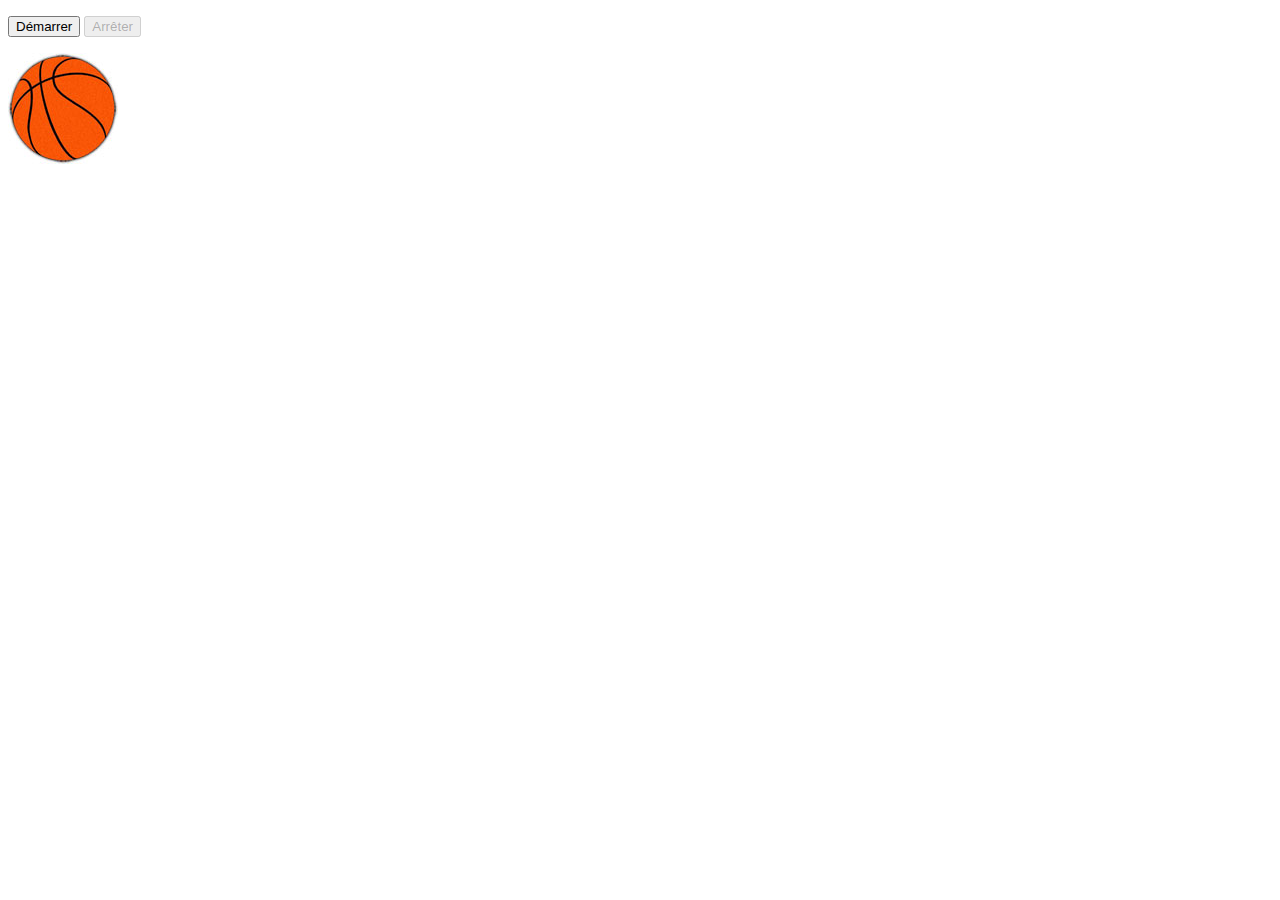
<file: index.html>
<!doctype html>
<html>

<head>
    <meta charset="utf-8">
    <title>Javascript</title>
    <link href="style.css" type="text/css" rel="stylesheet" media="all">
    <link rel="stylesheet" href="https://maxcdn.bootstrapcdn.com/font-awesome/4.6.1/css/font-awesome.min.css">
    <link href='https://fonts.googleapis.com/css?family=Oswald' rel='stylesheet' type='text/css'>
</head>

<body>
  <p>
      <button id="demarrer">Démarrer</button>
      <button id="arreter" disabled>Arrêter</button>
  </p>

  <div id="cadre">
      <img id="ballon" src="images/basketball.jpg">
  </div>
     <script src="JS/cours.js"></script>
    <script>
     </script>
 </body>

 </html>
</file>
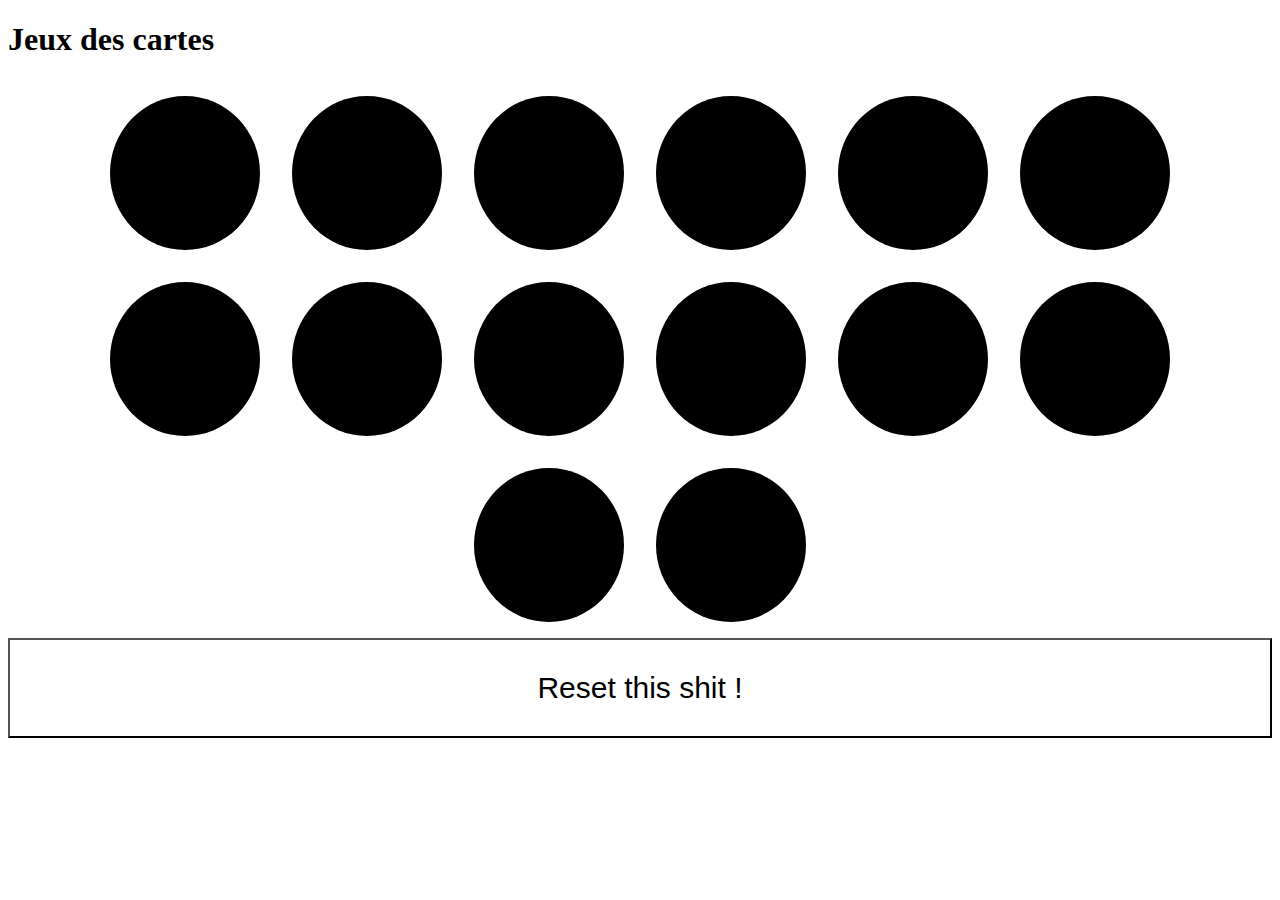
<file: JS/WIP/GameV0/index.html>
<!doctype html>
<html>

<head>
    <meta charset="utf-8">
    <title>Javascript</title>
    <link href="style.css" type="text/css" rel="stylesheet" media="all">
    <link rel="stylesheet" href="https://maxcdn.bootstrapcdn.com/font-awesome/4.6.1/css/font-awesome.min.css">

</head>

<body>
    <head>
        <meta charset="utf-8">
        <title>Quelques journaux en ligne</title>
    </head>
    <h1>Jeux des cartes</h1>
    <section id="container">
      <div><img src="" alt=""></div>
      <div><img src="" alt=""></div>
      <div><img src="" alt=""></div>
      <div><img src="" alt=""></div>
      <div><img src="" alt=""></div>
      <div><img src="" alt=""></div>
      <div><img src="" alt=""></div>
      <div><img src="" alt=""></div>
      <div><img src="" alt=""></div>
      <div><img src="" alt=""></div>
      <div><img src="" alt=""></div>
      <div><img src="" alt=""></div>
      <div><img src="" alt=""></div>
      <div><img src="" alt=""></div>
      <button id="reset">Reset this shit !</button>
    </section>
    <script src="JS/cours.js"></script>
    <script>
    </script>
</body>

</html>
</file>
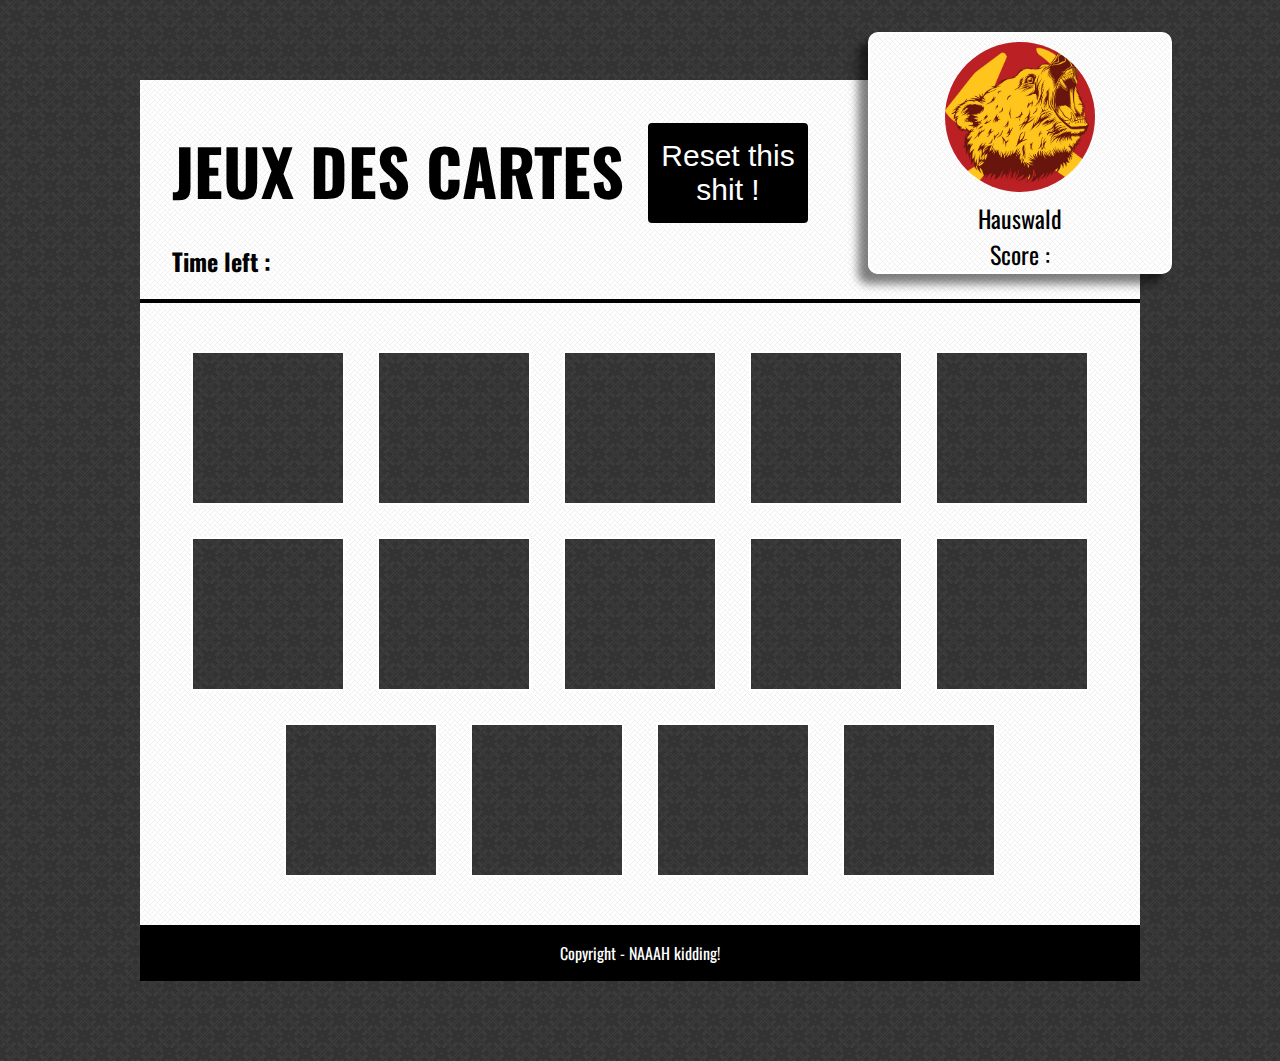
<file: JS/WIP/GameV1/index.html>
<!doctype html>
<html>

<head>
    <meta charset="utf-8">
    <title>Javascript</title>
    <link href="style.css" type="text/css" rel="stylesheet" media="all">
    <link rel="stylesheet" href="https://maxcdn.bootstrapcdn.com/font-awesome/4.6.1/css/font-awesome.min.css">

</head>

<body>

    <head>
        <meta charset="utf-8">
        <title>Quelques journaux en ligne</title>
        <link href='https://fonts.googleapis.com/css?family=Oswald' rel='stylesheet' type='text/css'>
    </head>
    <section id="container">
        <article>
            <h1>Jeux des cartes<button id="reset">Reset this shit !</button></h1>
            <h2>Time left :</h2>
            <aside>
              <img src="images/sovietBear.jpg">
                <p id="pseudo">Hauswald</p>
                <p id="time">Score :</p>
            </aside>
        </article>
        <aside id="won"><p>YOU FREAKING WON !</p></aside>
        <div><img src="" alt=""></div>
        <div><img src="" alt=""></div>
        <div><img src="" alt=""></div>
        <div><img src="" alt=""></div>
        <div><img src="" alt=""></div>
        <div><img src="" alt=""></div>
        <div><img src="" alt=""></div>
        <div><img src="" alt=""></div>
        <div><img src="" alt=""></div>
        <div><img src="" alt=""></div>
        <div><img src="" alt=""></div>
        <div><img src="" alt=""></div>
        <div><img src="" alt=""></div>
        <div><img src="" alt=""></div>
        <footer><p>Copyright - NAAAH kidding!</p></footer>
    </section>
    <script src="JS/cours.js"></script>
    <script>
    </script>
</body>

</html>
</file>
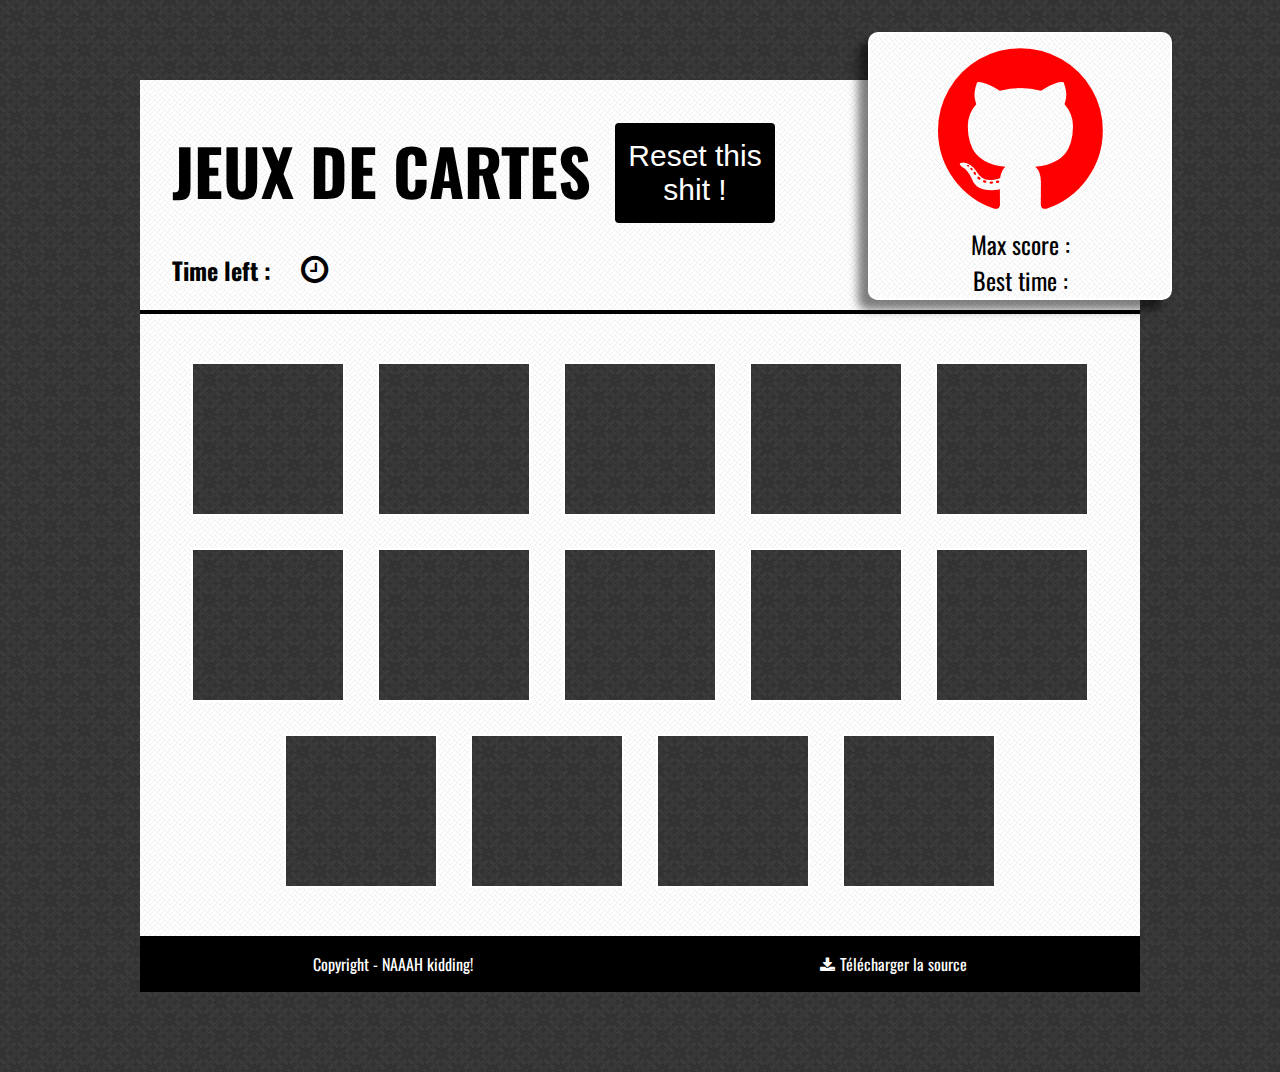
<file: JS/WIP/GameV3/index.html>
<!doctype html>
<html>

<head>
    <meta charset="utf-8">
    <title>Jeu de cartes | Javascript</title>
    <link href="style.css" type="text/css" rel="stylesheet" media="all">
    <link rel="stylesheet" href="https://maxcdn.bootstrapcdn.com/font-awesome/4.6.1/css/font-awesome.min.css">
    <link href='https://fonts.googleapis.com/css?family=Oswald' rel='stylesheet' type='text/css'>
</head>

<body>
    <section id="container">
        <article>
            <h1>Jeux de cartes<button id="reset">Reset this shit !</button></h1>
            <h2>Time left :<p id="chronoTime"><p><p id="chrono"><i class="fa fa-clock-o" aria-hidden="true"></i></p></h2>
            <aside>
                <p id="github"><a href="https://github.com/HauswaldS/JSexercices/blob/master/JS/WIP/GameV3/JS/cours.js"><i class="fa fa-github" aria-hidden="true"></a></i>
                    <p>
                        <p>Max score : <span id="maxScore"></span></p>
                        <p>Best time : <span id="bestTime"></span></p>
            </aside>
        </article>
        <aside id="won">
            <p>YOU FREAKING WON ! IN <span id="scoreWon"></span> CLICKS !</p>
        </aside>
        <aside id="lost">
            <p>YOU FREAKING LOST ! IN <span id="scoreLost"></span> CLICKS !</br>YOUR MOM MUST BE SO FUCKING ASHAMED ! LOOSER !</p>
        </aside>
        <div><img src="" alt=""></div>
        <div><img src="" alt=""></div>
        <div><img src="" alt=""></div>
        <div><img src="" alt=""></div>
        <div><img src="" alt=""></div>
        <div><img src="" alt=""></div>
        <div><img src="" alt=""></div>
        <div><img src="" alt=""></div>
        <div><img src="" alt=""></div>
        <div><img src="" alt=""></div>
        <div><img src="" alt=""></div>
        <div><img src="" alt=""></div>
        <div><img src="" alt=""></div>
        <div><img src="" alt=""></div>
        <footer>
            <p>Copyright - NAAAH kidding!</p>
            <p><a href="JeuDeCartes.zip"><i class="fa fa-download" aria-hidden="true"></i>Télécharger la source</a></p>
        </footer>
    </section>
    <script src="JS/cours.js"></script>
    <script>
    </script>
</body>

</html>
</file>
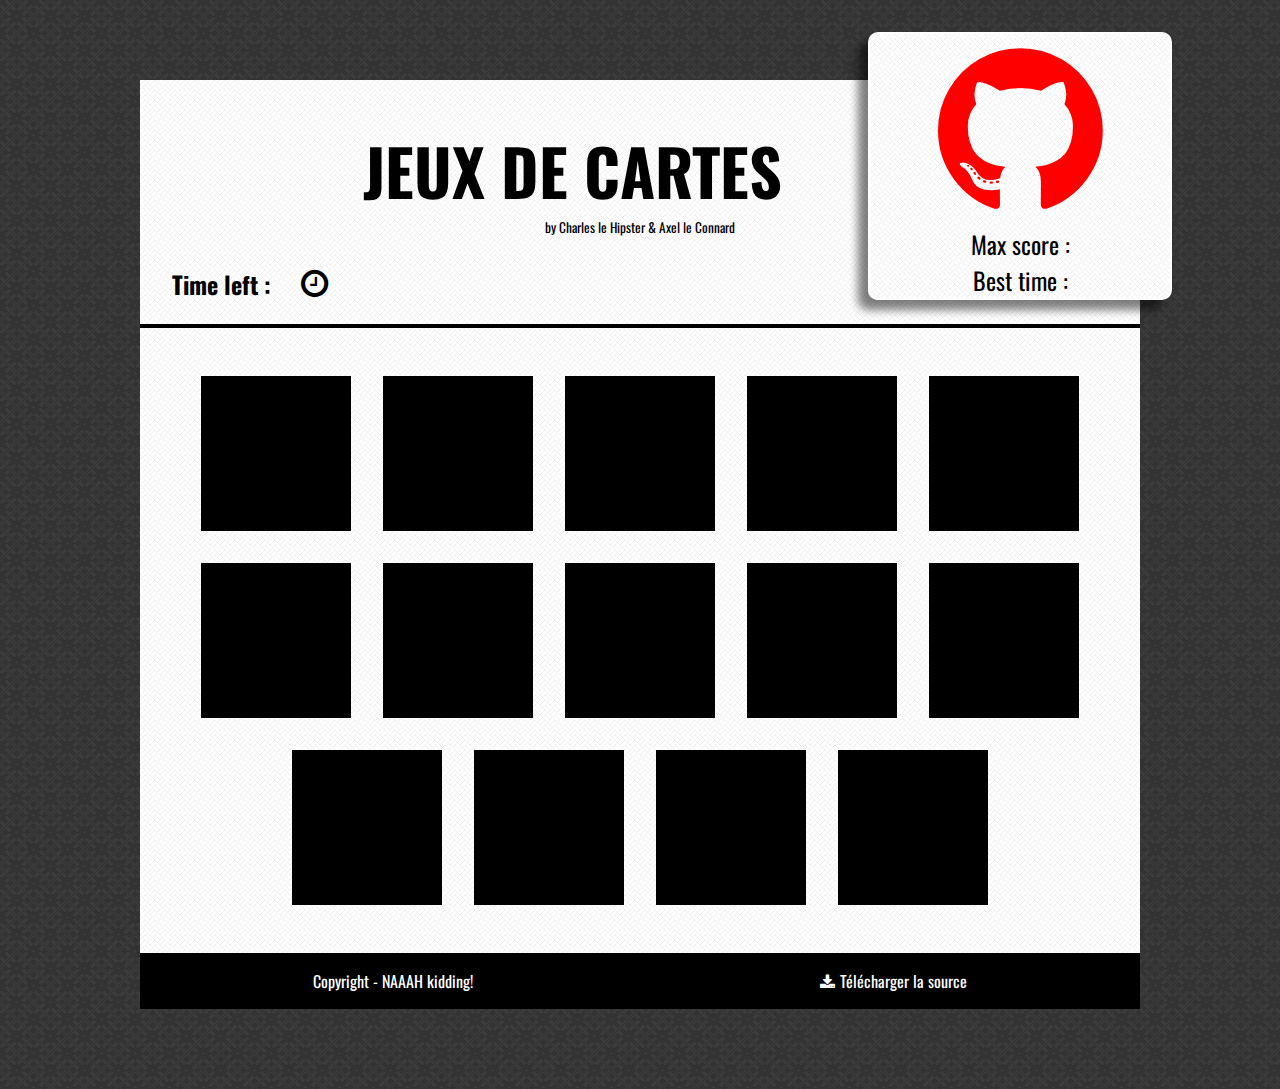
<file: JS/WIP/GameV4/index.html>
<!doctype html>
<html>

<head>
    <meta charset="utf-8">
    <title>Jeu de cartes | Javascript</title>
    <link href="style.css" type="text/css" rel="stylesheet" media="all">
    <link rel="stylesheet" href="https://maxcdn.bootstrapcdn.com/font-awesome/4.6.1/css/font-awesome.min.css">
    <link href='https://fonts.googleapis.com/css?family=Oswald' rel='stylesheet' type='text/css'>
</head>

<body>
    <section id="container">
        <article>
            <h1>Jeux de cartes</h1>
            <small>by Charles le Hipster & Axel le Connard</small>
            <h2>Time left :<p id="chronoTimeDisplay"><p><p id="chrono"><i class="fa fa-clock-o" aria-hidden="true"></i></p></h2>
            <aside>
                <p id="github"><a href="https://github.com/HauswaldS/JSexercices/blob/master/JS/WIP/GameV3/JS/cours.js"><i class="fa fa-github" aria-hidden="true"></a></i>
                    <p>
                        <p>Max score : <span id="maxScore"></span></p>
                        <p>Best time : <span id="bestTime"></span></p>
            </aside>
        </article>
        <aside>
            <p></p>
        </aside>
        <div><img src="" alt=""></div>
        <div><img src="" alt=""></div>
        <div><img src="" alt=""></div>
        <div><img src="" alt=""></div>
        <div><img src="" alt=""></div>
        <div><img src="" alt=""></div>
        <div><img src="" alt=""></div>
        <div><img src="" alt=""></div>
        <div><img src="" alt=""></div>
        <div><img src="" alt=""></div>
        <div><img src="" alt=""></div>
        <div><img src="" alt=""></div>
        <div><img src="" alt=""></div>
        <div><img src="" alt=""></div>
        <footer>
            <p>Copyright - NAAAH kidding!</p>
            <p><a href="JeuDeCartes.zip"><i class="fa fa-download" aria-hidden="true"></i>Télécharger la source</a></p>
        </footer>
    </section>
    <script src="JS/cours.js"></script>
    <script>
    </script>
</body>

</html>
</file>
<file: style.css>
#ballon {
    position: relative;
    left: 0px;
}
</file>
<file: JS/WIP/GameV0/style.css>
html{
  font-size:16px;
}

#container {
  display:flex;
  justify-content: center;
  width:100%;

  flex-wrap:wrap;
}

#container div {
  min-width:150px;
  min-height:150px;
  margin: 1rem 1rem;

  border-radius:100%;
  background-color:black;

}

#container div img {
opacity: 0;
  border-radius:100%;
}

.active {
  opacity: 1!important;
  background-color: red;
  }

button {
  display:block;

  width: 100%;
  min-height:100px;

  background-color:white;

  font-size:30px;

  boder: 2px solid black;
}

button:hover {
  color:white;
  background-color:black;
}
</file>
<file: JS/WIP/GameV1/style.css>
html {
    font-size: 16px;
}
body {
    background: url(images/dark_embroidery.png);

    font-family: "Oswald";
}
#container {
    display: flex;

    width: 80%;
    max-width: 1000px;
    margin: 5rem auto;

    border-radius: 4px;
    background: url(images/cream_pixels.png);
    background-color: white;

    justify-content: center;
    flex-wrap: wrap;
}
#container article {
    position: relative;

    display: flex;
    flex-direction: column;

    width: 100%;
    margin-bottom: 2rem;

    border-bottom: 4px black solid;
    background: url(images/cream_pixels.png);

    justify-content: space-between;
}
button {
    display: block;

    width: 20%;
    min-height: 100px;
    margin: 0 auto;
    margin-left: 1.5rem;

    color: white;
    border: 0px;
    border-radius: 4px;
    background-color: black;

    font-size: 30px;
}
button:hover {
    border-right: 1px solid black;
    border-bottom: 1px solid black;
    border-left: 1px solid black;
    background: url(images/dark_embroidery.png);
    background-color: black;
}
#container article h1 {
    display: flex;

    width: 80%;
    margin-bottom: 0;
    padding-left: 2rem;

    text-transform: uppercase;

    font-size: 4rem;

    justify-content: space-around;
    ;
}
#container article h2 {
    padding-left: 2rem;
}
#container article aside {
    position: absolute;
    top: -3rem;
    right: -2rem;

    display: flex;
    flex-direction: column;

    width: 30%;

    text-align: center;

    border: 2px solid white;
    border-radius: 10px;
    background: url(images/cream_pixels.png);
    box-shadow: -10px 10px 10px 0px rgba(0, 0, 0, .5);

    font-size: 1.5rem;
}
#container article aside p {
    margin: 0;
}
#container article aside img {
    display: block;

    max-width: 150px;
    max-height: 150px;
    margin: .5rem auto;

    border-radius: 100%;
}
#container article aside p {
    display: block;
}
#container div {
    min-width: 150px;
    max-height: 150px;
    margin: 1rem 1rem;

    border: white 2px solid;
    background: url(images/dark_embroidery.png);
}
#container div img {
    opacity: 0;
}
.active {
    opacity: 1!important;
}

#won{
  width:100%;
  display:none;
}

#won p {
  width:50%;
  margin: 1rem auto;
  text-align: center;
  padding:2rem;
  background-color:#51D605;
  box-shadow: -10px 10px 10px 0px rgba(0, 0, 0, .5);
  color:white;
}

.youwon {
  display:block!important;
}

footer {
  width:100%;
  background-color:black;
  color:white;
  text-align: center;
  margin-top:2rem;
}
</file>
<file: JS/WIP/GameV3/style.css>
@media all and (max-device-width:768px) {
    footer {
        background-color: red!important;
    }
}
html {
    font-size: 16px;
}
body {
    background: url(images/dark_embroidery.png);
    font-family: "Oswald";
}
#container {
    display: flex;
    width: 80%;
    max-width: 1000px;
    margin: 5rem auto;
    border-radius: 4px;
    background: url(images/cream_pixels.png);
    background-color: white;
    justify-content: center;
    flex-wrap: wrap;
}
#container article {
    position: relative;
    display: flex;
    flex-direction: column;
    width: 100%;
    margin-bottom: 2rem;
    border-bottom: 4px black solid;
    background: url(images/cream_pixels.png);
    justify-content: space-between;
}

#container article h1 {
    display: flex;
    width: 80%;
    margin-bottom: 0;
    padding-left: 2rem;
    text-transform: uppercase;
    font-size: 4rem;
    positon: relative;
    justify-content: space-around;
    ;
}
#container article h2 {
    padding-left: 2rem;
}
#container article h2 p {
    display: inline;
    padding-left: 10px;
    font-size: 2rem;
}
#container article aside {
    position: absolute;
    top: -3rem;
    right: -2rem;
    display: flex;
    flex-direction: column;
    width: 30%;
    text-align: center;
    border: 2px solid white;
    border-radius: 10px;
    background: url(images/cream_pixels.png);
    box-shadow: -10px 10px 10px 0px rgba(0, 0, 0, .5);
    font-size: 1.5rem;
}
#container article aside p {
    margin: 0;
}
#container article aside img {
    display: block;
    max-width: 150px;
    max-height: 150px;
    margin: .5rem auto;
    border-radius: 100%;
}
#container article aside p {
    display: block;
}
#container div {
    min-width: 150px;
    max-height: 150px;
    margin: 1rem 1rem;
    border: white 2px solid;
    background: url(images/dark_embroidery.png);
}
#container div img {
    opacity: 0;
}
.active {
  cursor:none;
    opacity: 1!important;
}
#won, #lost {
    display: none;
    width: 100%;
}
#won p, #lost p {
    width: 50%;
    margin: 1rem auto;
    padding: 2rem;
    text-align: center;
    color: white;
    background-color: #51D605;
    box-shadow: -10px 10px 10px 0px rgba(0, 0, 0, .5);
}
#lost p {
    background-color: red;
}
.youwon, .youlost {
    display: block!important;
}
#chrono {
    color: black;
}
#chrono:hover {
    color: blue;
}
.chronoOn {
    color: red!important;
}
#github {
    font-size: 12rem;
    line-height: 0px;
}
#github a {
    transition: all ease .5s;
    color: red;
}
#github a:hover {
    color: black;
    cursor:pointer;
}

button {
    position: relative;
    display: block;
    width: 20%;
    min-height: 100px;
    margin: 0 auto;
    margin-left: 1.5rem;
    transition: all ease .5s;
    color: white;
    border: 0px;
    border-radius: 4px;
    background-color: black;
    font-size: 30px;
}
button:hover {
    cursor: pointer;
    background-color: red;
    ;
}

footer {
    display: flex;
    width: 100%;
    margin-top: 2rem;
    text-align: center;
    color: white;
    background-color: black;
    justify-content: space-around;
}

footer > p > a {
  color:white!important;
  text-decoration: none;
  transition: all ease .5s;
}

footer > p > a:hover {
  color:blue!important;
}

footer >p > a > i {
  padding-right:.3rem;
}
</file>
<file: JS/WIP/GameV4/style.css>
@media all and (max-device-width:768px) {
    footer {
        background-color: red!important;
    }
    .youlost{
      min-height:200px;
    }

    .youwon{
      min-height:200px;
    }
}
html {
    font-size: 16px;
}
body {
    background: url(images/dark_embroidery.png);
    font-family: "Oswald";
}
#container {
    display: flex;
    width: 80%;
    max-width: 1000px;
    margin: 5rem auto;
    border-radius: 4px;
    background: url(images/cream_pixels.png);
    background-color: black;
    justify-content: center;
    flex-wrap: wrap;
}

#container > aside {
  width:90%;
  display:none;
  color:white!important;
  text-align: center;
  font-size:30px;
}


#container article {
    position: relative;
    display: flex;
    flex-direction: column;
    width: 100%;
    margin-bottom: 2rem;
    border-bottom: 4px black solid;
    background: url(images/cream_pixels.png);
    justify-content: space-between;
}

#container article h1 {
    display: flex;
    width: 80%;
    margin-bottom: 0;
    padding-left: 2rem;
    text-transform: uppercase;
    font-size: 4rem;
    positon: relative;
    justify-content: space-around;
}

#container article small{
  margin:0 auto;
}

#container article h2 {
    padding-left: 2rem;
}
#container article h2 p {
    display: inline;
    padding-left: 10px;
    font-size: 2rem;
}
#container article aside {
    position: absolute;
    top: -3rem;
    right: -2rem;
    display: flex;
    flex-direction: column;
    width: 30%;
    text-align: center;
    border: 2px solid white;
    border-radius: 10px;
    background: url(images/cream_pixels.png);
    box-shadow: -10px 10px 10px 0px rgba(0, 0, 0, .5);
    font-size: 1.5rem;
}
#container article aside p {
    margin: 0;
}
#container article aside img {
    display: block;
    max-width: 150px;
    max-height: 150px;
    margin: .5rem auto;
    border-radius: 100%;
}
#container div  {
  width:150px;
  margin: 1rem;
  background-color:black;
}
#container div img {
    opacity: 0;
}
#github {
    font-size: 12rem;
    line-height: 0px;
}
#github a {
    transition: all ease .5s;
    color: red;
}
#github a:hover {
    color: black;
    cursor:pointer;
}

.youlost{
  display:block!important;
  min-height:400px;
  background:url(images/YOULOST.gif);
  background-size: contain;
  background-repeat: no-repeat;
  background-position: center;
}

.youwon{
  display:block!important;
  min-height:400px;
  background: url(images/YOUWON.gif);
  background-size:contain;
  background-repeat: no-repeat;
  background-position: center;
}

button {
    position: relative;
    display: block;
    width: 20%;
    min-height: 100px;
    margin: 0 auto;
    margin-left: 1.5rem;
    transition: all ease .5s;
    color: white;
    border: 0px;
    border-radius: 4px;
    background-color: black;
    font-size: 30px;
}
button:hover {
    cursor: pointer;
    background-color: red;
    ;
}

footer {
    display: flex;
    width: 100%;
    margin-top: 2rem;
    text-align: center;
    color: white;
    background-color: black;
    justify-content: space-around;
}

footer > p > a {
  color:white!important;
  text-decoration: none;
  transition: all ease .5s;
}

footer > p > a:hover {
  color:blue!important;
}

footer >p > a > i {
  padding-right:.3rem;
}
</file>
